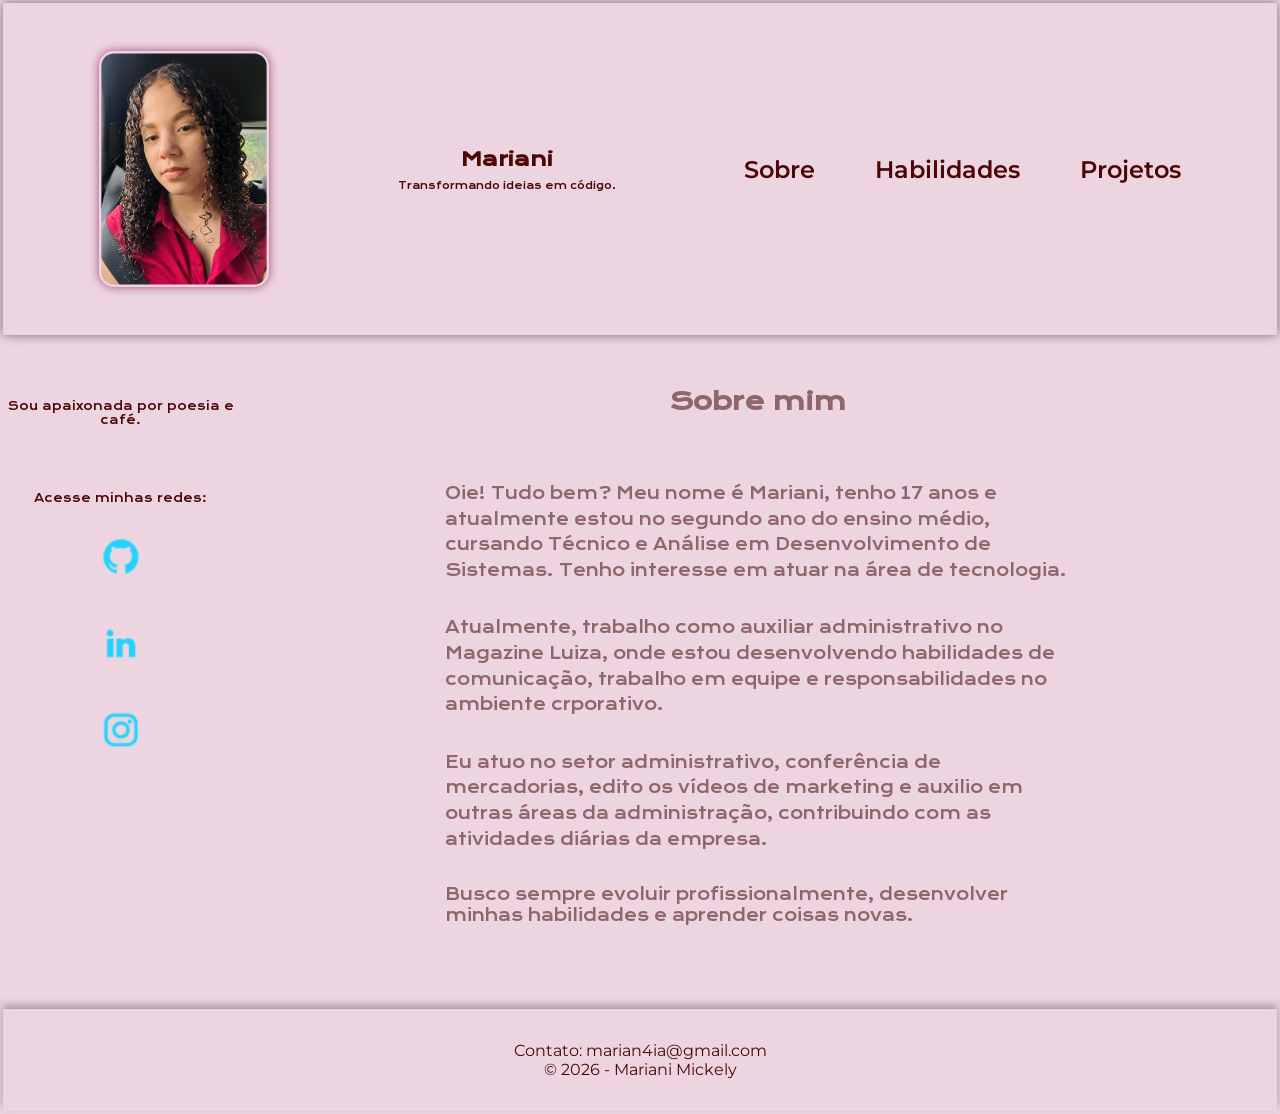
<file: index.html>
<!DOCTYPE html>
<html lang="pt-br">

<head>
    <meta charset="UTF-8">
    <meta name="viewport" content="width=device-width, initial-scale=1.0">
    <title>Mariani | Desenvolvedora de sistemas.</title>
    <link rel="stylesheet" href="./styles/style.css">
</head>

<body>
    <!-- HEADER -->
    <header class="cabecalho">
        <img class="fotografia" src="assets/IMG_6657.jpeg" alt="Foto de perfil Mariani ">

        <div class="cabecalho__texto">
            <h1>Mariani</h1>
            <p>Transformando ideias em código.</p>
        </div>

        <nav class="cabecalho__menu">
            <a class="cabecalho__menu__link" href="index.html">Sobre</a>
            <a class="cabecalho__menu__link" href="habilidades.html">Habilidades</a>
            <a class="cabecalho__menu__link" href="projetos.html">Projetos</a>
        </nav>

    </header>
        <!-- EXTRAS -->
        <aside class="extras">
            <p>Sou apaixonada por poesia e café.</p>
            <p>Acesse minhas redes:</p>
            <div class="links">
                <a href="https://github.com/moranguinho71" target="_blank">
                    <img src="assets/github.png" alt="Logo GitHub" class="logo-rede-social">
                </a>
                <a href="https://www.linkedin.com/https://www.linkedin.com/in/
                mariani-m-aa4153398" target="_blank">
                    <img src="assets/linkedin.png" alt="Logo LinkedIn" class="logo-rede-social">
                </a>
                <a href="https://www.instagram.com/_marydsn" target="_blank">
                    <img src="assets/instagram.png" alt="Logo Instagram" class="logo-rede-social">
                </a>
            </div>
        </aside>
        <main class="apresentacao">
            <!-- SOBRE -->
            <section class="sobre">
                <h2>Sobre mim</h2>
                <p>Oie! Tudo bem? Meu nome é Mariani, tenho 17 anos e 
                    atualmente estou no segundo ano do ensino médio, cursando
                    Técnico e Análise em Desenvolvimento de Sistemas.
                   
                    Tenho interesse em atuar na área de tecnologia.</p>
                <p>Atualmente, trabalho como auxiliar administrativo no Magazine Luiza,
                    onde estou desenvolvendo habilidades de comunicação, trabalho em equipe 
                 e responsabilidades no ambiente crporativo.</p>
               
                 <p>Eu atuo no setor administrativo, conferência de mercadorias,
                    edito os vídeos de marketing e auxilio em outras áreas da 
                    administração, contribuindo com as atividades diárias da empresa.

                </p> Busco sempre evoluir profissionalmente, desenvolver minhas habilidades 
                e aprender coisas novas.</p>
            </section>
        </main>
    <!-- FOOTER -->
    <footer class="rodape">
        <p>Contato: marian4ia@gmail.com</p>
        <p>© 2026 - Mariani Mickely </p>
    </footer>
</body>

</html>
</file>
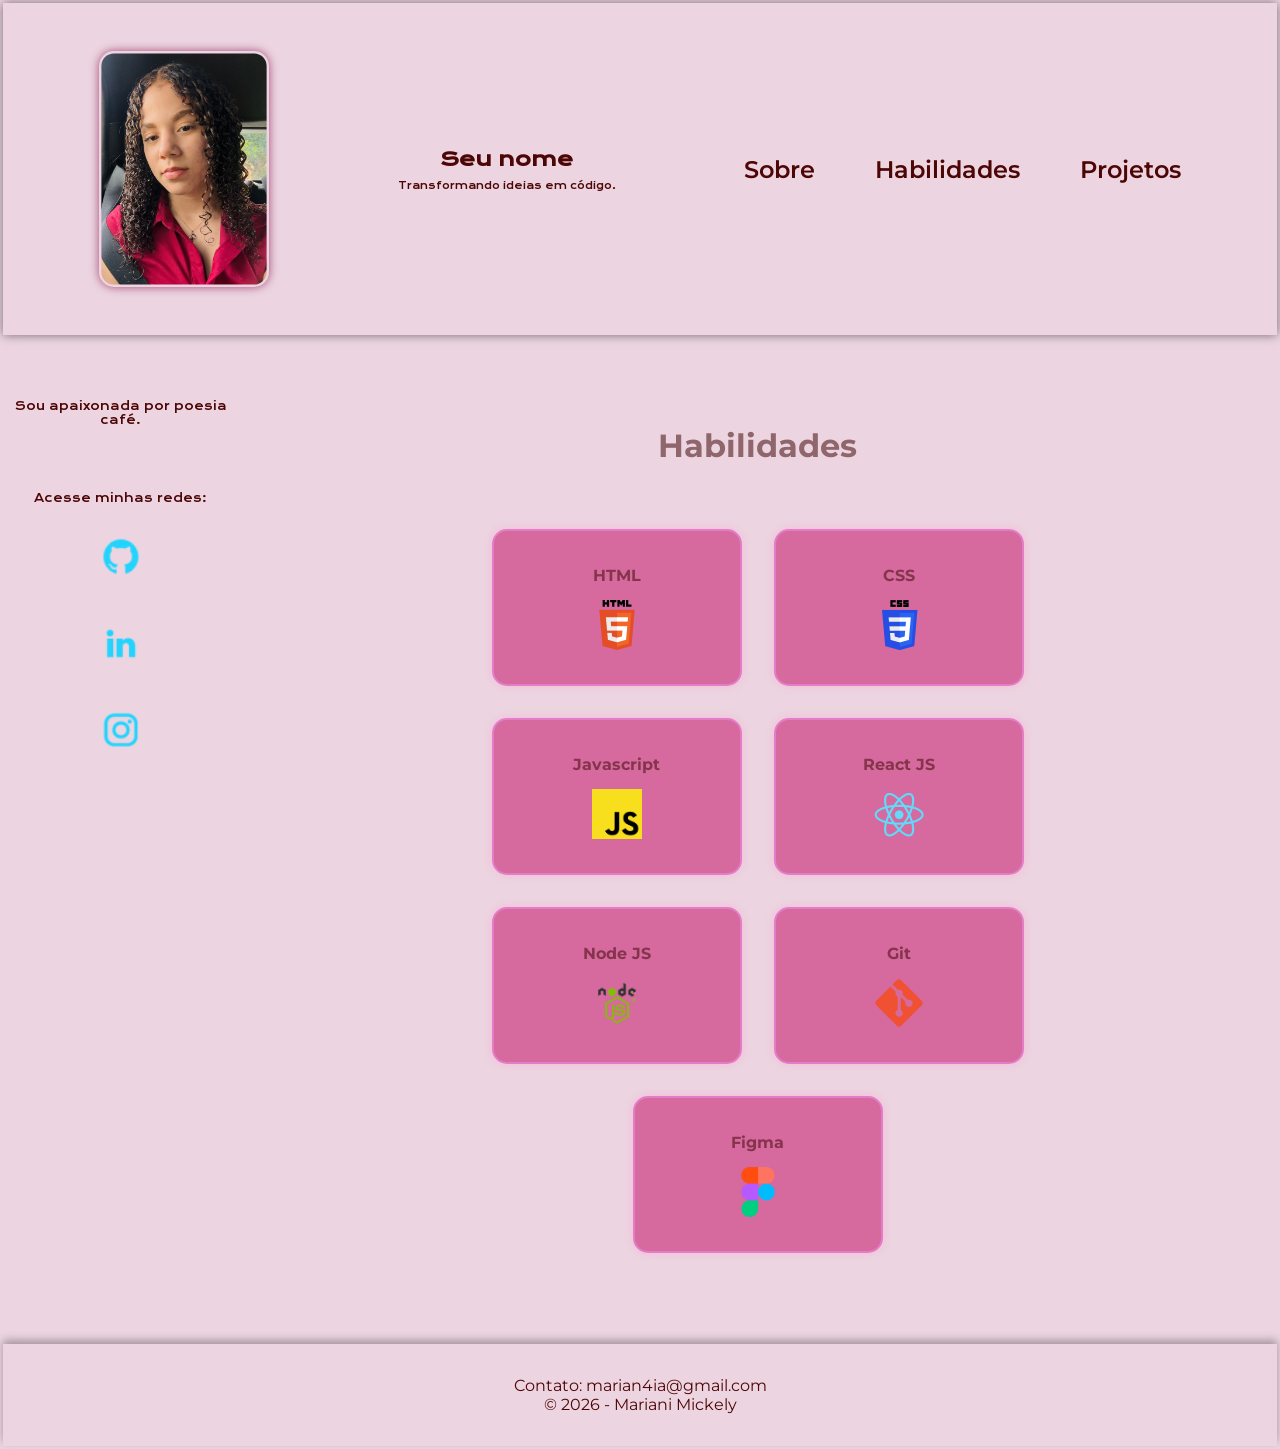
<file: habilidades.html>
<!DOCTYPE html>
<html lang="pt-br">

<head>
    <meta charset="UTF-8">
    <meta name="viewport" content="width=device-width, initial-scale=1.0">
    <title>Habilidades</title>
    <link rel="stylesheet" href="./styles/style.css">
</head>

<body>
    <!-- HEADER -->
    <header class="cabecalho">
        <img class="fotografia" src="assets/IMG_6657.jpeg" alt="Foto de perfil Mariani ">

        <div class="cabecalho__texto">
            <h1>Seu nome</h1>
            <p>Transformando ideias em código.</p>
        </div>

        <nav class="cabecalho__menu">
            <a class="cabecalho__menu__link" href="index.html">Sobre</a>
            <a class="cabecalho__menu__link" href="habilidades.html">Habilidades</a>
            <a class="cabecalho__menu__link" href="projetos.html">Projetos</a>
        </nav>

    </header>


        <!-- EXTRAS -->
        <aside class="extras">
            <p>Sou apaixonada por poesia café.</p>
            <p>Acesse minhas redes:</p>
            <div class="links">
                <a href="https://github.com/moranguinho71" target="_blank">
                    <img src="assets/github.png" alt="Logo GitHub" class="logo-rede-social">
                </a>
                <a href="https://www.linkedin.com/https://www.linkedin.com/in/
                mariani-m-aa4153398"target="_blank">
                    <img src="assets/linkedin.png" alt="Logo LinkedIn" class="logo-rede-social">
                </a>
                <a href="https://www.instagram.com/_marydsn" target="_blank">
                    <img src="assets/instagram.png" alt="Logo Instagram" class="logo-rede-social">
                </a>
            </div>

        </aside>
        <main class="apresentacao">
            <!-- HABILIDADES -->
            <section class="habilidades">
                <h2>Habilidades</h2>
                <div class="habilidades-container">
                    <div class="habilidades-box">
                        <h3>HTML</h3>
                        <img src="assets/html.png" alt="" class="habilidades-logo">
                    </div>

                    <div class="habilidades-box">
                        <h3>CSS</h3>
                        <img src="assets/css.png" alt="" class="habilidades-logo">
                    </div>

                    <div class="habilidades-box">
                        <h3>Javascript</h3>
                        <img src="assets/javascript.png" alt="" class="habilidades-logo">
                    </div>

                    <div class="habilidades-box">
                        <h3>React JS</h3>
                        <img src="assets/react.png" alt="" class="habilidades-logo">
                    </div>

                    <div class="habilidades-box">
                        <h3>Node JS</h3>
                        <img src="assets/node.png" alt="" class="habilidades-logo">
                    </div>

                    <div class="habilidades-box">
                        <h3>Git</h3>
                        <img src="assets/git.png" alt="" class="habilidades-logo">
                    </div>

                    <div class="habilidades-box">
                        <h3>Figma</h3>
                        <img src="assets/figma.png" alt="" class="habilidades-logo">
                    </div>
                </div>
            </section>
        </main>

    <!-- FOOTER -->
    <footer class="rodape">
        <p>Contato: marian4ia@gmail.com</p>
        <p>© 2026 - Mariani Mickely</p>
    </footer>
</body>

</html>
</file>
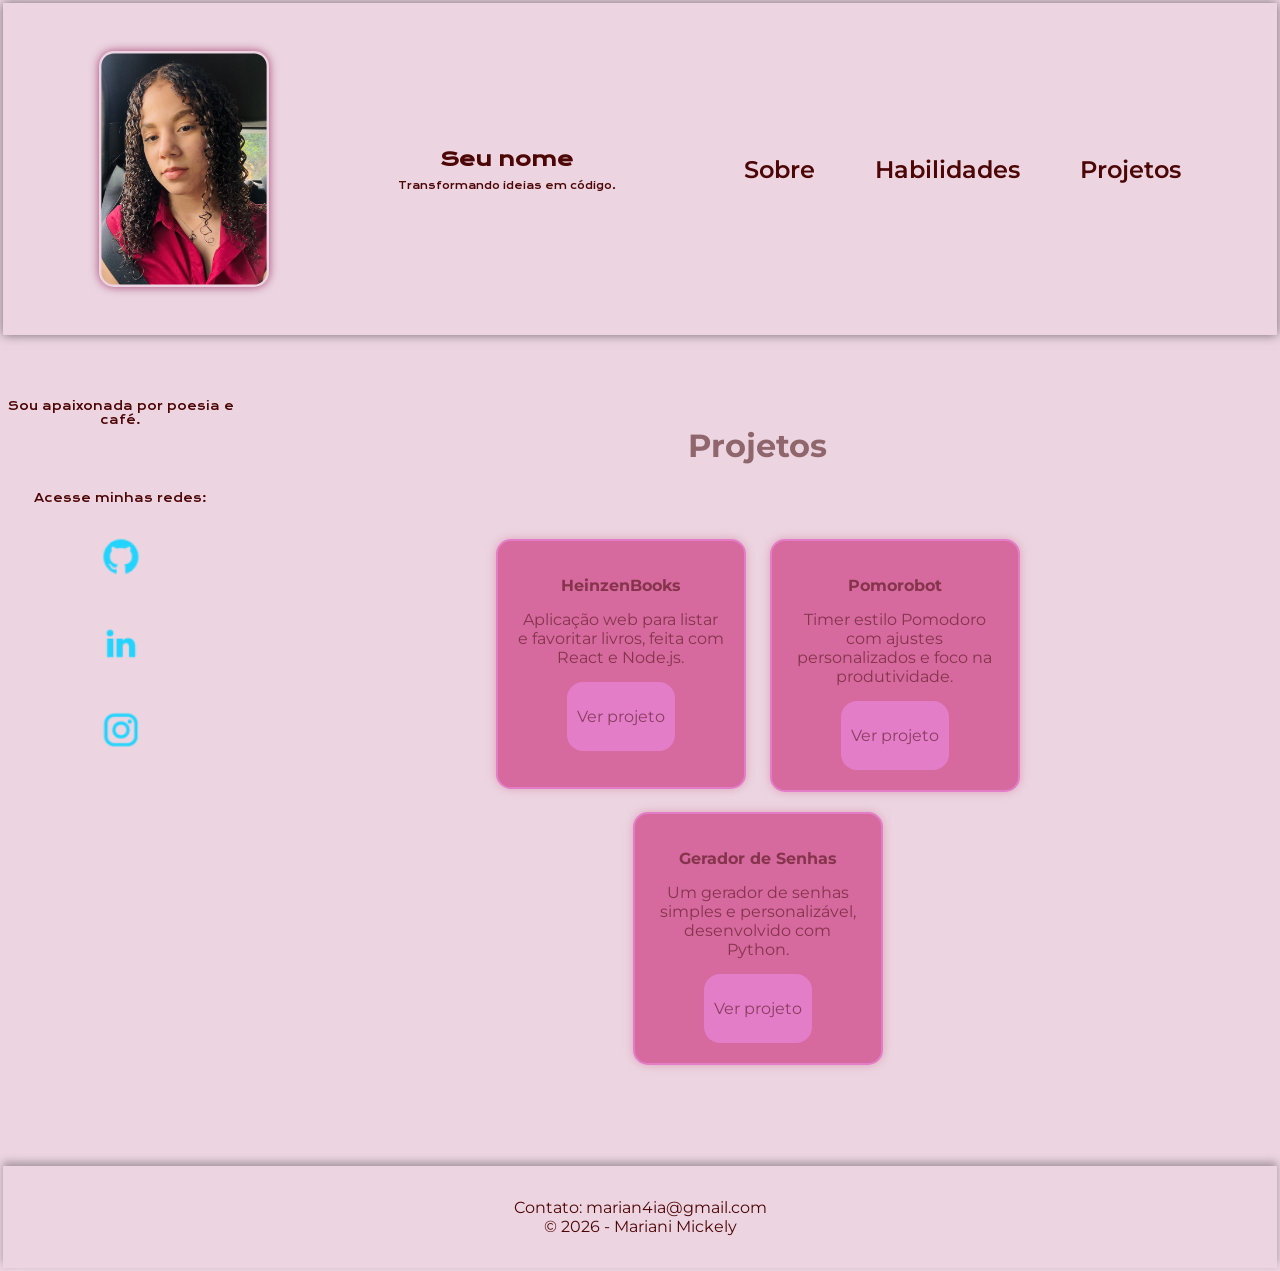
<file: projetos.html>
<!DOCTYPE html>
<html lang="pt-br">

<head>
  <meta charset="UTF-8">
  <meta name="viewport" content="width=device-width, initial-scale=1.0">
  <title>Sobre mim</title>
  <link rel="stylesheet" href="./styles/style.css">
</head>

<body>
  <!-- HEADER -->
  <header class="cabecalho">
    <img class="fotografia" src="assets/IMG_6657.jpeg" alt="Foto de perfil Mariani ">

    <div class="cabecalho__texto">
      <h1>Seu nome</h1>
      <p>Transformando ideias em código.</p>
    </div>

    <nav class="cabecalho__menu">
      <a class="cabecalho__menu__link" href="index.html">Sobre</a>
      <a class="cabecalho__menu__link" href="habilidades.html">Habilidades</a>
      <a class="cabecalho__menu__link" href="projetos.html">Projetos</a>
    </nav>

  </header>

  <!-- EXTRAS -->
  <aside class="extras">
    <p>Sou apaixonada por poesia e café.</p>
    <p>Acesse minhas redes:</p>
    <div class="links">
      <a href="https://github.com/moranguinho71" target="_blank">
        <img src="assets/github.png" alt="Logo GitHub" class="logo-rede-social">
      </a>
      <a href="https://www.linkedin.com/https://www.linkedin.com/in/
      mariani-m-aa4153398" target="_blank">
        <img src="assets/linkedin.png" alt="Logo LinkedIn" class="logo-rede-social">
      </a>
      <a href="https://www.instagram.com/_marydsn" target="_blank">
        <img src="assets/instagram.png" alt="Logo Instagram" class="logo-rede-social">
      </a>
    </div>
  </aside>
  <main class="apresentacao">
    <!-- PROJETOS -->
    <section class="projetos">
      <h2>Projetos</h2>

      <article class="projetos-container">
        <div class="projetos-box">
          <h3>HeinzenBooks</h3>

          <p>Aplicação web para listar e favoritar livros, feita com React e Node.js.</p>
          <a href="https://github.com/">
            <p>Ver projeto</p>
          </a>
        </div>
      </article>

      <article class="projetos-container">
        <div class="projetos-box">
          <h3>Pomorobot</h3>

          <p>Timer estilo Pomodoro com ajustes personalizados e foco na produtividade.</p>
          <a href="https://pomorobot.vercel.app/">
            <p>Ver projeto</p>
          </a>
        </div>
      </article>

      <article class="projetos-container">
        <div class="projetos-box">
          <h3>Gerador de Senhas</h3>
          <p>Um gerador de senhas simples e personalizável, desenvolvido com Python.</p>
          <a href="https://github.com/">
            <p>Ver projeto</p>
          </a>
        </div>
      </article>

    </section>
  </main>

  <!-- FOOTER -->
  <footer class="rodape">
    <p>Contato: marian4ia@gmail.com</p>
    <p>© 2026 - Mariani Mickely</p>
  </footer>
</body>

</html>
</file>
<file: styles/style.css>
@import url('https://fonts.googleapis.com/css2?family=Krona+One&family=Montserrat:wght@400;600&display=swap');

:root {
  --cor-primaria: #ecd5e1;
  --cor-secundaria: #4209098b;
  --cor-terciaria: #4d0606;
  --cor-botao: #e37dc8;
  --cor-botao-hover: #b5609d;
  --cor-hover: #d6699d;

  --fonte-primaria: 'Krona One', sans-serif;
  --fonte-secundaria: 'Montserrat', sans-serif;
}

* {
  margin: 0;
  padding: 0;
  box-sizing: border-box;
}

body {
  display: flex;
  flex-wrap: wrap;
  background-color: var(--cor-primaria);
  flex: 1 1 100vw;
  color: var(--cor-secundaria);
  margin: 3px;
}

.cabecalho {
  display: flex;
  justify-content: space-between;
  align-items: center;
  padding: 3rem 6rem;
  width: 100%;
  box-sizing: border-box;
  box-shadow: 0 0 0.625rem rgba(0, 0, 0, 0.5);
}

.cabecalho__menu {
  display: flex;
  gap: 60px;
}

.cabecalho__menu__link {
  font-family: var(--fonte-secundaria);
  font-size: 24px;
  font-weight: 600;
  color: var(--cor-terciaria);
  text-decoration: none;
  transition: transform 0.3s ease;
}

.cabecalho__menu__link:hover {
  transform: scale(1.1);
}

.fotografia {
  display: flex;
  justify-content: center;
  align-items: center;
  padding: 0.150rem;
  width: 170px;
  height: auto;
  border-radius: 15px;
  box-shadow: 0 0 0.625rem rgba(147, 38, 91, 0.799);
  transition: transform 0.3s, box-shadow 0.3s;
}

.cabecalho__texto {
  text-align: center;
  font-size: 0.600rem;
  color: var(--cor-terciaria);
  font-family: var(--fonte-primaria);
}

.cabecalho__texto h1 {
  padding-bottom: 0.500rem;
}

.extras {
  flex: 2 1 200px;
}

.extras p {
  font-family: var(--fonte-primaria);
  color: var(--cor-terciaria);
  font-size: .7rem;
  font-weight: 400;
  text-align: center;
  margin-top: 4rem;
}

.links {
  display: flex;
  flex-direction: column;
  justify-content: space-between;
  align-items: center;
  margin-top: 2rem;
  gap: 44px;
}

.logo-rede-social {
  width: 40px;
  margin: 0 10px;
  transition: transform 0.3s ease;
}

.logo-rede-social:hover {
  transform: scale(1.1);
}

.apresentacao {
  display: flex;
  flex: 30 1 500px;
  padding: 4% 10% 4% 10%;
  align-items: center;
  justify-content: space-between;
  gap: 64px;
}

.sobre {
  padding: 0% 10% 0% 10%;
  font-family: var(--fonte-primaria);
  font-size: 1rem;
  font-weight: 400;
}

.sobre h2 {
  margin-bottom: 4rem;
  text-align: center;
}

.sobre p {
  margin-bottom: 2rem;
  line-height: 1.6;
}

.habilidades {
  font-family: var(--fonte-secundaria);
  background-color: var (--cor-secundaria);
  padding: 2.5rem 1.25rem; 
  text-align: center;
}

.habilidades h2 {
  color: var(--cor-secundaria);
  font-size: 2rem;
  margin-bottom: 4rem;
}

.habilidades-container {
  display: flex;
  justify-content: center;
  align-items: center;
  flex-wrap: wrap;
  gap: 2rem;
}

.habilidades-box {
  background-color: var(--cor-hover);
  border-radius: 0.9375rem;
  padding: 1.25rem;
  width: 15.625rem;
  box-shadow: 0 0 0.625rem rgba(255, 159, 206, 0.5);
  transition: transform 0.3s, box-shadow 0.3s;
  vertical-align: top;
}

.habilidades-container .habilidades-box {
  background: var(--cor-hover);
  text-align: center;
  border: 0.125rem solid var(--cor-botao);
  transition: 0.5s ease;
}

.habilidades-container .habilidades-box:hover {
  border-color: var(--cor-botao-hover);
  transform: scale(1.02);
}

.habilidades-container h3 {
  color: var(--cor-secundaria);
  font-size: 1rem;
  margin: 0.9375rem 0;
}

.habilidades-logo {
  width: 3.125rem;
  height: auto;
  margin-bottom: 0.625rem;
}

.projetos {
  font-family: var(--fonte-secundaria);
  background-color: var(--cor-primaria);
  padding: 2.5rem 1.25rem;
  text-align: center;
}

.projetos h2 {
  color: var(--cor-secundaria);
  font-size: 2rem;
  margin-bottom: 4rem;
}

.projetos-container {
  display: inline-block;
  background-color: var(--cor-hover);
  border-radius: 0.9375rem;
  padding: 1.25rem;
  margin: 0.625rem;
  width: 15.625rem;
  min-height: 15.625rem;
  border: 0.125rem solid var(--cor-botao);
  box-shadow: 0 0 0.625rem rgba(210, 114, 143, 0.5);
  transition: 0.5s ease;
  vertical-align: top;
}

.projetos-container:hover {
  transform: scale(1.02);
}

.projetos-container h3,
.projetos-container p {
  color: var(--cor-secundaria);
  font-size: 1rem;
  margin: 0.9375rem 0;
}

.projetos-container a {
  display: inline-block;
  background-color: var(--cor-botao);
  color: var(--cor-secundaria);
  padding: 0.625rem 0.625rem;
  margin-top: auto;
  border-radius: 1rem;
  text-decoration: none;
  transition: 0.3s;
}

.projetos-container a:hover {
  background-color: var(--cor-botao-hover);
  box-shadow: 0 0 0.9375rem var(--cor-botao-hover);
}

.rodape {
  flex: 1 1 100vw;
  color: var(--cor-terciaria);
  text-align: center;
  font-family: var(--fonte-secundaria);
  font-size: 1rem;
  font-weight: 400;
  padding: 2rem 0;
  box-shadow: 0 -4px 8px rgba(0, 0, 0, 0.3);
  transition: transform 0.3s, box-shadow 0.3s;
}

@media (max-width: 768px) {

  .cabecalho {
    flex-direction: column;
    align-items: center;
    padding: 1rem 2rem;
    gap: 1rem;
    text-align: center;
  }

  .fotografia {
    order: 1;
  }

  .cabecalho__texto {
    order: 2;
  }

  .cabecalho__menu {
    order: 3;
  }

  .cabecalho__menu {
    flex-direction: column;
    padding: 1rem;
    gap: 1rem;
  }

  .fotografia {
    width: 30%;
  }

  .cabecalho__texto h1 {
    margin-top: 1rem;
    font-size: 1.2rem;
  }

  .cabecalho__texto p {
    font-size: 1rem;
  }

  .apresentacao {
    flex-direction: column;
    padding: 2rem 1rem;
    gap: 2rem;
  }

  .extras {
    text-align: center;
    padding: 2rem 1rem;
  }

  .links {
    flex-direction: row;
    justify-content: center;
    gap: 2rem;
    flex-wrap: wrap;
  }


  .habilidades-box {
    width: 100%;
    max-width: 300px;
  }


  .projetos-container {
    display: block;
    width: 100%;
    margin: 1rem auto;
    max-width: 350px;
  }


  .rodape {
    font-size: 0.875rem;
    padding: 1rem 0;
  }
}
</file>
